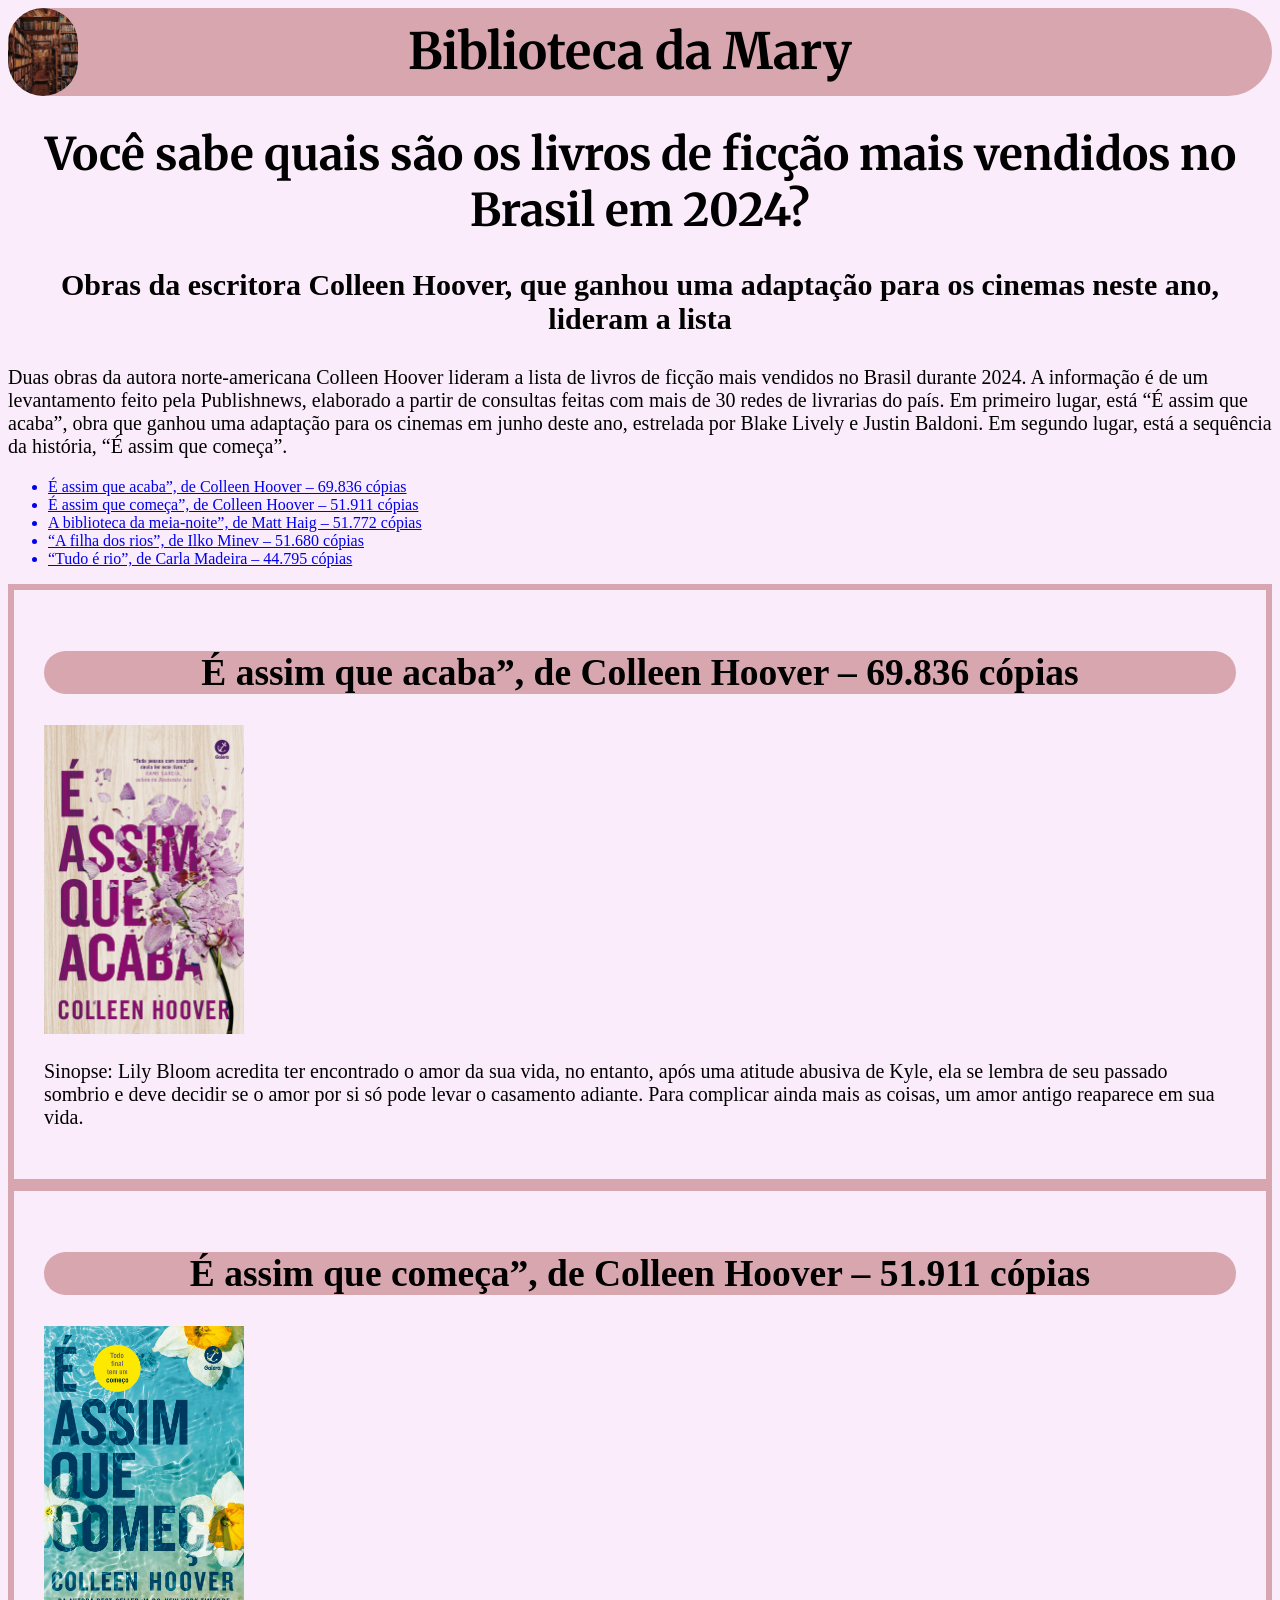
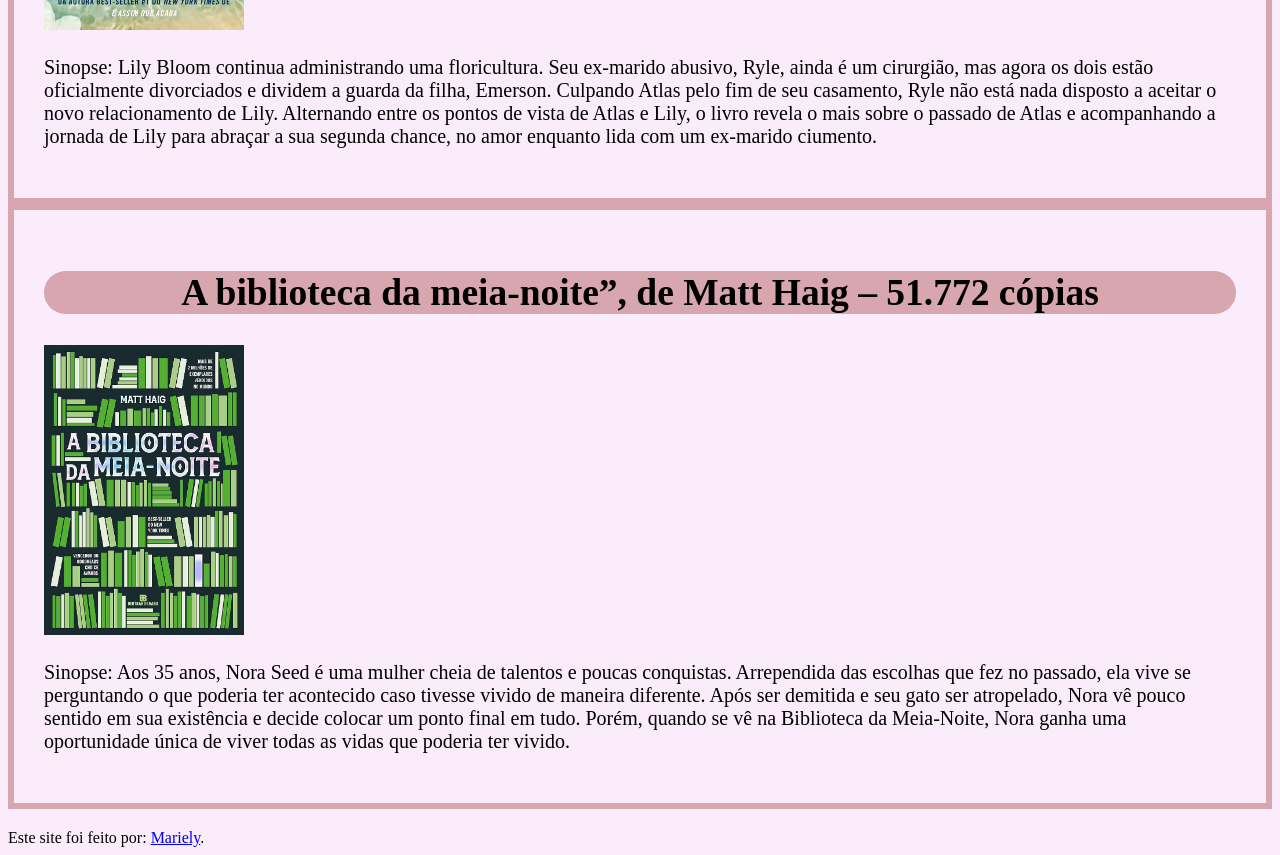
<file: index.html>
<!DOCTYPE html>
<html lang="PT-BR">
  <head>
    <link rel="stylesheet" href="estilo.css">
    <link rel="stylesheet" href="MF.html">
    <header>
        
        <img src="IMG/Biblioteca.jpg" alt="logo" class="logo">
        <div class="nome">Biblioteca da Mary</div>
        
    </header>
    <meta charset="UTF-8" />
    <meta name="viewport" content="width=device-width, initial-scale=1.0" />
    <title>3 livros de horror</title>
  </head>
  <!--Essa página foi criada utilizando como base o conteúdo do artigo do site: https://www.cnnbrasil.com.br/entretenimento/veja-quais-foram-os-livros-de-ficcao-mais-vendidos-no-brasil-em-2024/
Autor: Fernanda Pinottida CNN
02/01/2025 às 18:37 | Atualizado 02/01/2025 às 18:44 -->
  <body>
    <div class="conteudo-principal">
      <h1>
        Você sabe quais são os livros de ficção mais vendidos no Brasil em 2024?
      </h1>
      <h3>Obras da escritora Colleen Hoover, que ganhou uma adaptação para os cinemas neste ano, lideram a lista</h3>

      <p>
        Duas obras da autora norte-americana Colleen Hoover lideram a lista de livros de ficção mais vendidos no Brasil durante 2024. A informação é de um levantamento feito pela Publishnews, elaborado a partir de consultas feitas com mais de 30 redes de livrarias do país.

        Em primeiro lugar, está “É assim que acaba”, obra que ganhou uma adaptação para os cinemas em junho deste ano, estrelada por Blake Lively e Justin Baldoni. Em segundo lugar, está a sequência da história, “É assim que começa”.
      </p>

      <nav>
        <ul>
          <a href="#acaba"><li>É assim que acaba”, de Colleen Hoover – 69.836 cópias</li></a>
          <a href="#comeca"><li>É assim que começa”, de Colleen Hoover – 51.911 cópias</li></a>
          <a href="#bbt"><li>A biblioteca da meia-noite”, de Matt Haig – 51.772 cópias</li></a>
          <a href="#"><li>“A filha dos rios”, de Ilko Minev – 51.680 cópias</li></a>
          <a href="#"><li>“Tudo é rio”, de Carla Madeira – 44.795 cópias</li></a>

        </ul>
      </nav>

      <div class="conteudo-livro" id="acaba">

       
        <h2 class="acaba">É assim que acaba”, de Colleen Hoover – 69.836 cópias</h2>

        <img class="acabaimg" src="IMG/acaba.jpg" alt="capa do livro IT -  a coisa" />
        <p>
          <span>Sinopse:</span> Lily Bloom acredita ter encontrado o amor da sua vida, no entanto, após uma atitude abusiva de Kyle, ela se lembra de seu passado sombrio e deve decidir se o amor por si só pode levar o casamento adiante. Para complicar ainda mais as coisas, um amor antigo reaparece em sua vida. 
        </p>
       

      
      </div>

      <div class="conteudo-livro" id="comeca">
        <h2 class="começa">É assim que começa”, de Colleen Hoover – 51.911 cópias</h2>

     
        <img class="começaimg"
          src="IMG/comeca.jpg"
          alt="capa do livro o rei da terra do nunca"
        />
        <p>
          <span>Sinopse:</span> Lily Bloom continua administrando uma floricultura. Seu ex-marido abusivo, Ryle, ainda é um cirurgião, mas agora os dois estão oficialmente divorciados e dividem a guarda da filha, Emerson. Culpando Atlas pelo fim de seu casamento, Ryle não está nada disposto a aceitar o novo relacionamento de Lily. Alternando entre os pontos de vista de Atlas e Lily, o livro revela o mais sobre o passado de Atlas e acompanhando a jornada de Lily para abraçar a sua segunda chance, no amor enquanto lida com um ex-marido ciumento.
        </p>
     
        
      </div>

      <div class="conteudo-livro" id="bbt">
        <h2 class="biblioteca">A biblioteca da meia-noite”, de Matt Haig – 51.772 cópias</h2>

      
        <img class="bibliotecaimg"
        src="IMG/bbt.jpg" alt="capa do livro o corvo e outas histórias" />
        <p>
          <span>Sinopse:</span> Aos 35 anos, Nora Seed é uma mulher cheia de talentos e poucas conquistas. Arrependida das escolhas que fez no passado, ela vive se perguntando o que poderia ter acontecido caso tivesse vivido de maneira diferente. Após ser demitida e seu gato ser atropelado, Nora vê pouco sentido em sua existência e decide colocar um ponto final em tudo. Porém, quando se vê na Biblioteca da Meia-Noite, Nora ganha uma oportunidade única de viver todas as vidas que poderia ter vivido.
        </p>
      
        
      </div>
    </div>
    <footer class="final">Este site foi feito por: <a href="MF.html"> Mariely</a>.</footer>
  </body>
</html>
</file>
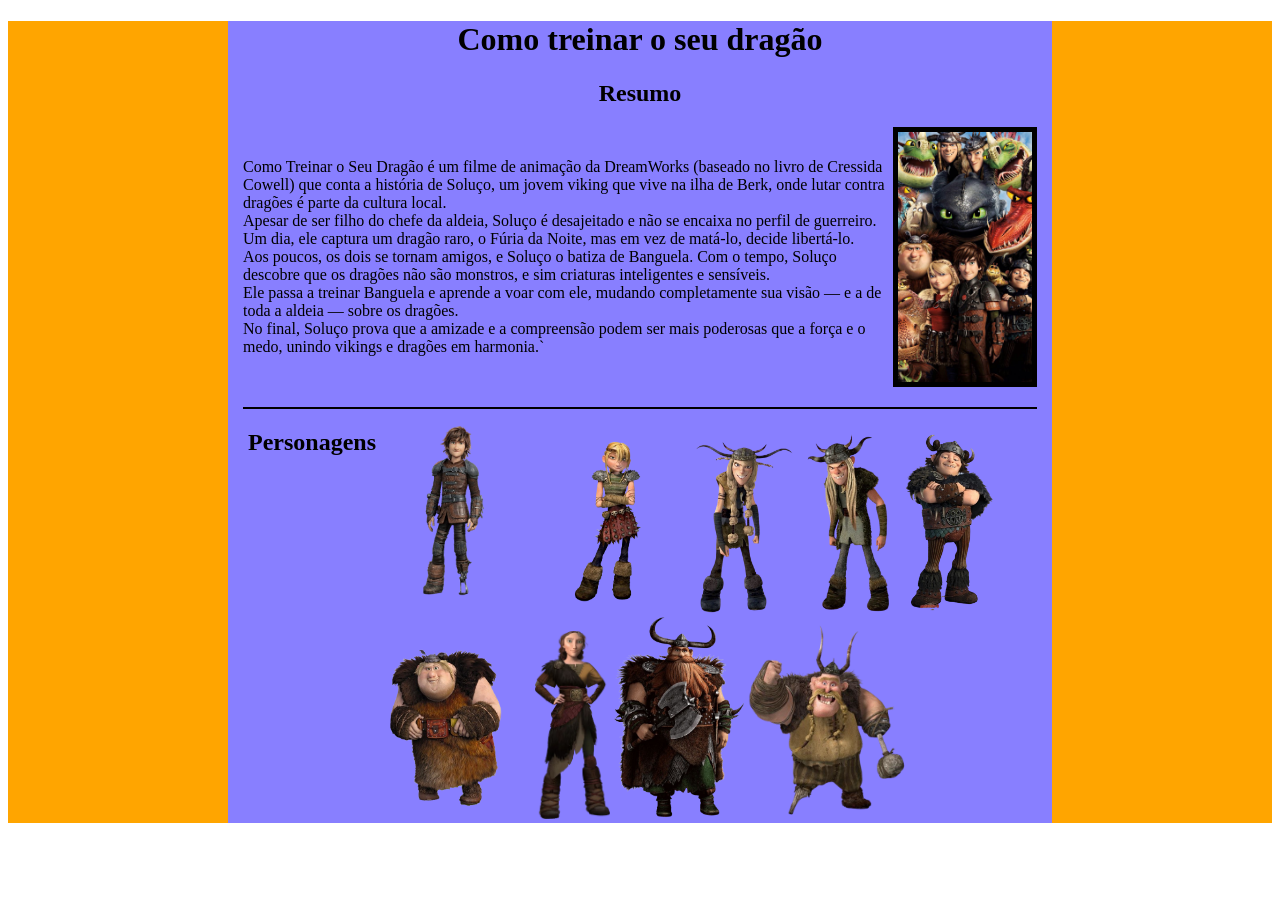
<file: Como treinar o seu dragão/index.html>
<!DOCTYPE html>
<html lang="en">
<head>
    <meta charset="UTF-8">
    <meta name="viewport" content="width=device-width, initial-scale=1.0">
    <title>Como treinar o seu dragão</title>

    <link rel="stylesheet" href="estilo.css">
</head>
<body >

    <div class="fundo">

    <div class="corpo">

        <h1 class="titulo">Como treinar o seu dragão</h1>

        <div class="dordcabeca">
         <h2 class="tituloresumo">Resumo</h2>
        

        

         </div>

        <div class="resumo">
        <p> Como Treinar o Seu Dragão é um filme de animação da DreamWorks (baseado no livro de Cressida Cowell) que conta a história de Soluço, um jovem viking que vive na ilha de Berk, onde lutar contra dragões é parte da cultura local. <br>
            Apesar de ser filho do chefe da aldeia, Soluço é desajeitado e não se encaixa no perfil de guerreiro. Um dia, ele captura um dragão raro, o Fúria da Noite, mas em vez de matá-lo, decide libertá-lo. <br>
            Aos poucos, os dois se tornam amigos, e Soluço o batiza de Banguela. Com o tempo, Soluço descobre que os dragões não são monstros, e sim criaturas inteligentes e sensíveis. <br>
            Ele passa a treinar Banguela e aprende a voar com ele, mudando completamente sua visão — e a de toda a aldeia — sobre os dragões. <br>
            No final, Soluço prova que a amizade e a compreensão podem ser mais poderosas que a força e o medo, unindo vikings e dragões em harmonia.`
        </p>            
            <img class="banner"    src="IMG/Foto inicial.jpg" alt="banner">

        </div>

        <div class="linha1"></div>    


        <div class="personagens">
            <h2 class="titulop">Personagens</h2> <br>

           <div class="imagens">
             <img class="soluco" src="IMG/Soluço-removebg-preview.png" alt="Soluço">
             <img class="atrid" src="IMG/Astrid-removebg-preview.png" alt="Astrid">
            <img class="cabecaq" src="IMG/Cabeça_quente-removebg-preview.png" alt="Cabeça quente">
            <img class="cabecad" src="IMG/Cabeça_dura-removebg-preview.png" alt="Cabeça dura">
            <img class="melequento" src="IMG/Melequento.png" alt="Melequento">
            <img class="pernadp" src="IMG/Perna_de_peixe-removebg-preview.png" alt="Perna de peixa">
            <img class="valka" src="IMG/Valka-removebg-preview.png" alt="Valka">
            <img class="stoico" src="IMG/Stoico-removebg-preview.png" alt="Stoico">
            <img class="bocao" src="IMG/Bocão-removebg-preview.png" alt="Bocão">
            
           </div>



        </div>
</div>

    </div>























    
</body>
</html>
</file>
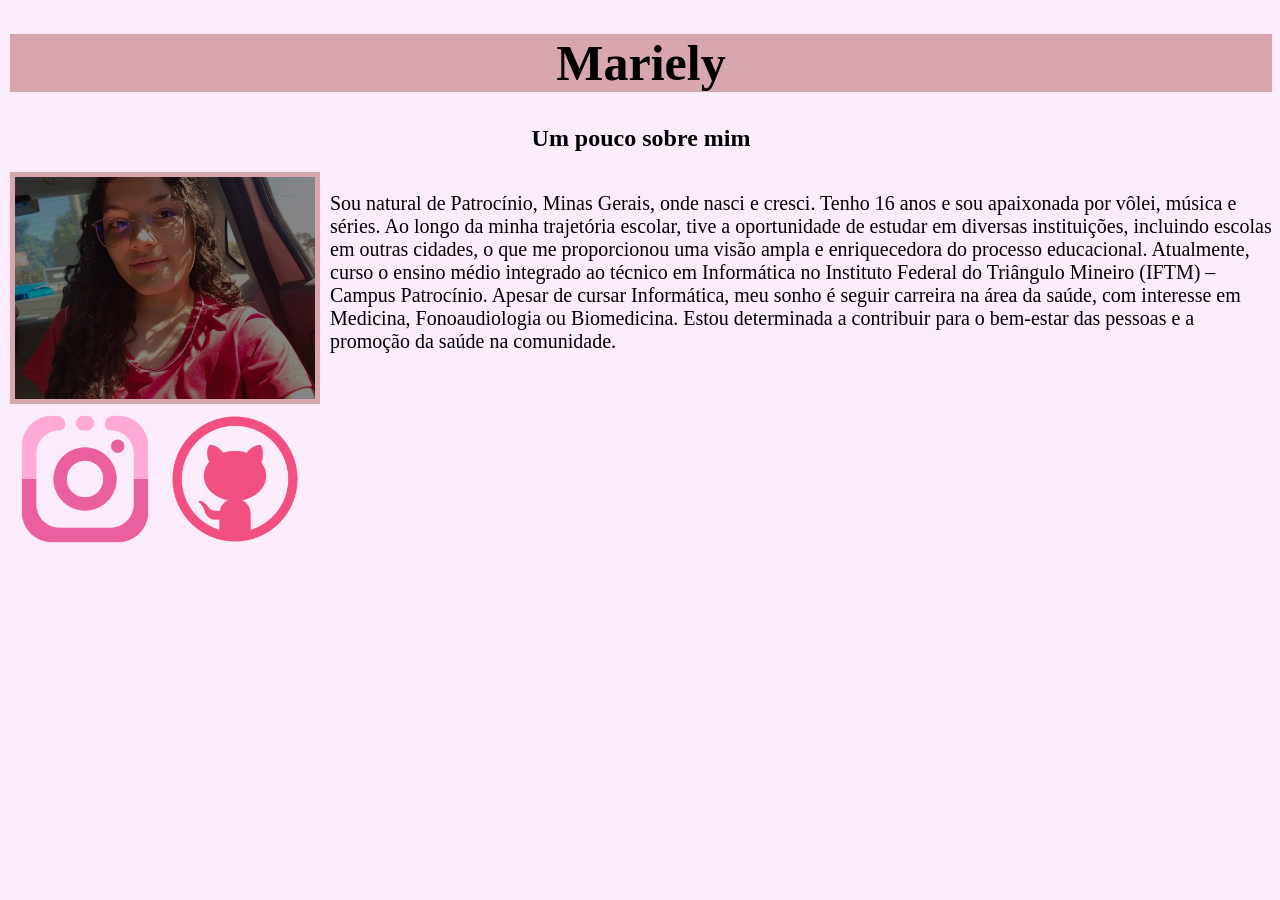
<file: MF.html>
<!DOCTYPE html>
<html lang="PT-BR">
<head>
    <link rel="stylesheet" href="estilo.css">
    <meta charset="UTF-8">
    <meta name="viewport" content="width=device-width, initial-scale=1.0">
    <title>Mariely</title>
</head>
<body class="texto">
    <h1 class="titulo">
        Mariely
    </h1>

    <h2 class="um">Um pouco sobre mim</h2>

    <div class="textoo">

    <img class="foto" src="IMG/cbc846f1-5734-4339-9ffe-05c8aca7476b.jpg" alt="foto da criadora do site">
    

    
        <p class="texto">Sou natural de Patrocínio, Minas Gerais, onde nasci e cresci. Tenho 16 anos e sou apaixonada por vôlei, música e séries. Ao longo da minha trajetória escolar, tive a oportunidade de estudar em diversas instituições, incluindo escolas em outras cidades, o que me proporcionou uma visão ampla e enriquecedora do processo educacional. Atualmente, curso o ensino médio integrado ao técnico em Informática no Instituto Federal do Triângulo Mineiro (IFTM) – Campus Patrocínio.
            Apesar de cursar Informática, meu sonho é seguir carreira na área da saúde, com interesse em Medicina, Fonoaudiologia ou Biomedicina. Estou determinada a contribuir para o bem-estar das pessoas e a promoção da saúde na comunidade.
            
            </p></div>

   


   <div class="lado">
        <a href="https://www.instagram.com/marie_llyy/"><img src="IMG/2549328.png" alt="instagram" class="imagem"></a></p>
    <a href="https://github.com/MarielySouza"><img src="IMG/github.png" alt="" class="imagem"></a>
</div>
</body>
</html>
</file>
<file: estilo.css>
@import url('https://fonts.googleapis.com/css2?family=Merriweather:ital,opsz,wght@0,18..144,300..900;1,18..144,300..900&display=swap');

body{
    background-color: rgb(250, 236, 250);
}
h1{

    text-align: center;
    font-family: "Merriweather", serif;
    font-size: 45px;
 
}

img{
    
    width: 200px;
}

h3{
    text-align: center;
    font-size: 30px;
}

p{
    font-size: 20px;
}

.conteudo-livro{
    border: 6px rgb(216, 166, 175) solid ;
    padding: 30px;
}

header{
    background-color: rgb(216, 166, 175);
   border-radius: 160px;
    display: flex;
}
.logo{
    width: 70px;
    border-radius: 700px;

}

@import url('https://fonts.googleapis.com/css2?family=Merriweather:ital,opsz,wght@0,18..144,300..900;1,18..144,300..900&display=swap');
.nome{

    font-family: "Merriweather", serif;
    text-align: center;
    font-size: 50px;
    margin-top: 12px;
    margin-left: 330px;
    font-weight: 700;
}

.conteudo-livro{
    font-size: 25px;
}

.final{

    margin-top: 20px;
    font-size: 20;
}
@import url('https://fonts.googleapis.com/css2?family=Playfair+Display:ital,wght@0,400..900;1,400..900&display=swap');
.titulo{

    background-color: rgb(216, 166, 175) ;
    text-align: center;
    font-size: 50px;
    font-family: "Playfair Display", serif;
}
.foto{
   
    width: 300px;
    font-family: "Playfair Display", serif;
    border: 5px solid rgb(216, 166, 175)
}
.textoo{
    font-size: 50px;
    display: flex;
}
.texto{
   margin-left: 10px;
}
.um{
    text-align: center;
}

.lado{
    display: flex;
}

.imagem{
    height: 150px;
    width: 150px;
}
.acaba{
    background-color: rgb(216, 166, 175);
    text-align: center;
    border-radius: 160px;
}
.começa{
    background-color: rgb(216, 166, 175);
    text-align: center;
    border-radius: 160px;
}
.biblioteca{
    background-color: rgb(216, 166, 175);
    text-align: center;
    border-radius: 160px;
}
.começaimg{
 align-itens= center;
}
.acabaimg{
 align-itens= center;
}
.bibliotecaimg{
 align-itens= center;
}
</file>
<file: Como treinar o seu dragão/estilo.css>
.fundo{
    border-left: 220px solid orange;
    border-right: 220px solid orange;
    
    
    
    
    

}

.corpo{

   background-color: rgb(136, 127, 255);
   padding-left: 15px;
   padding-right: 15px;
   
}

.resumo{
    display: flex;
    align-items: center;
}

.banner{
    height: 250px;
    border: 5px solid black;
    
}

.linha1{
    border-bottom: 2px solid black;
    padding: 10px;
}

.tituloresumo{
    text-align: center;
}
.titulo{
    text-align: center;
}

.soluco{
    width: 153px;

}
.atrid{
    width: 150px;
    
}
.cabecaq{
    width: 115px;
}
.cabecad{
    width: 85px;
}
.melequento{
    width: 100px;
}
.pernadp{
    width: 155px;
}
.valka{
    width: 75px;
}
.stoico{
    width: 130px;
}
.bocao{
    width: 160px;
}

.personagens{
    display: flex;
    margin-right: 40px;
    padding-left: 5px;
}
</file>
